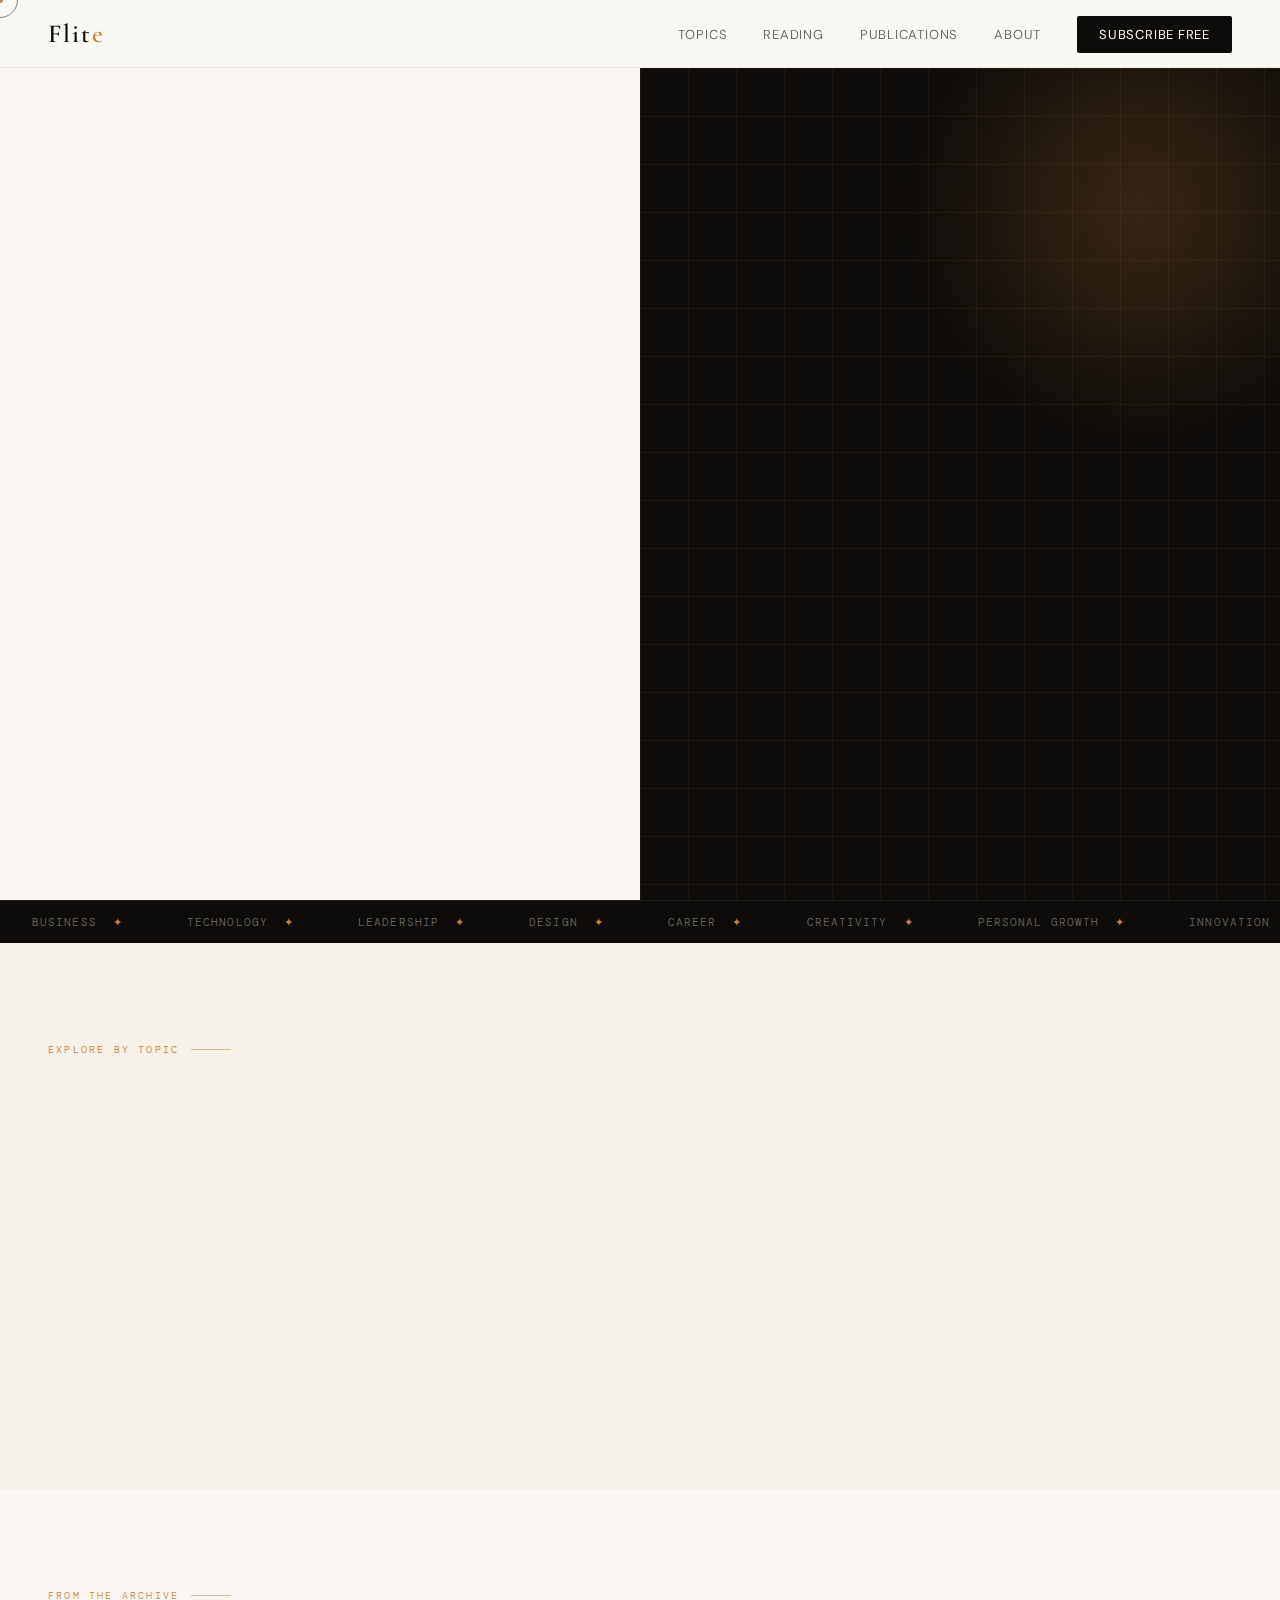
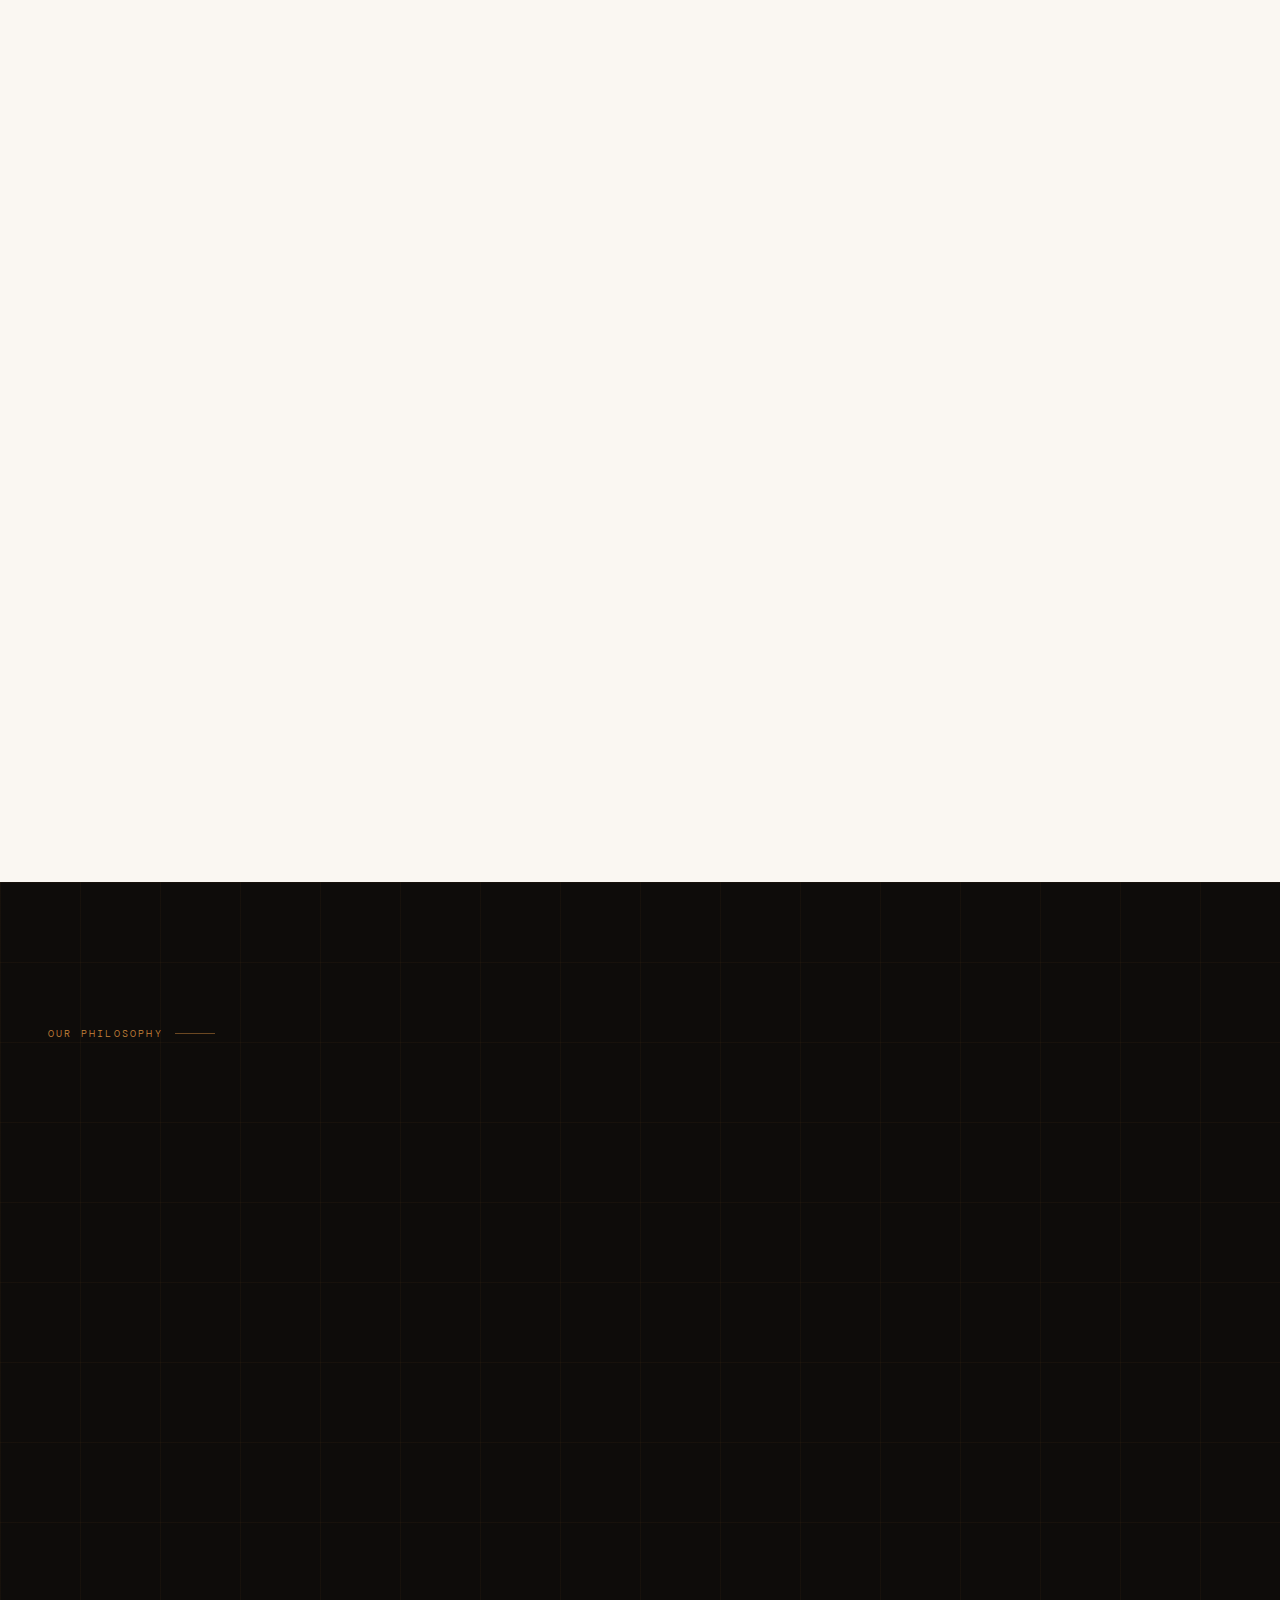
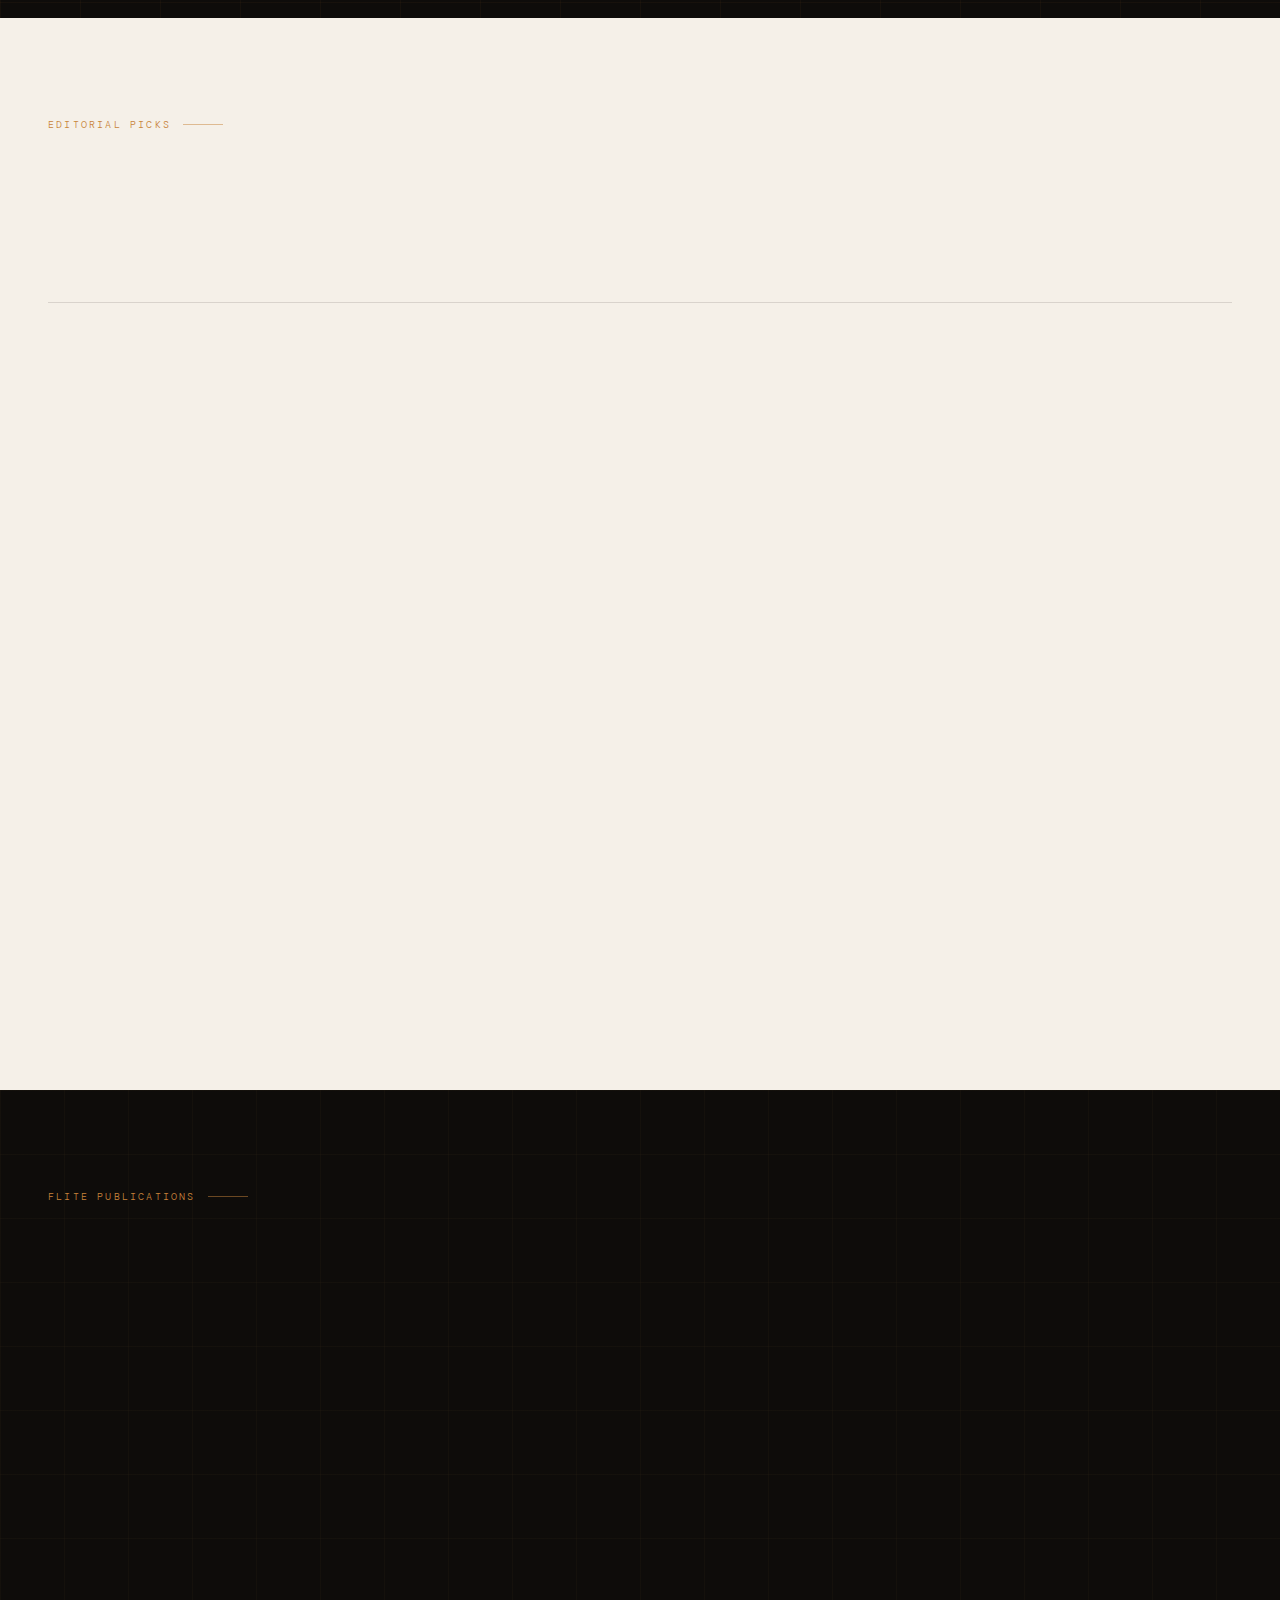
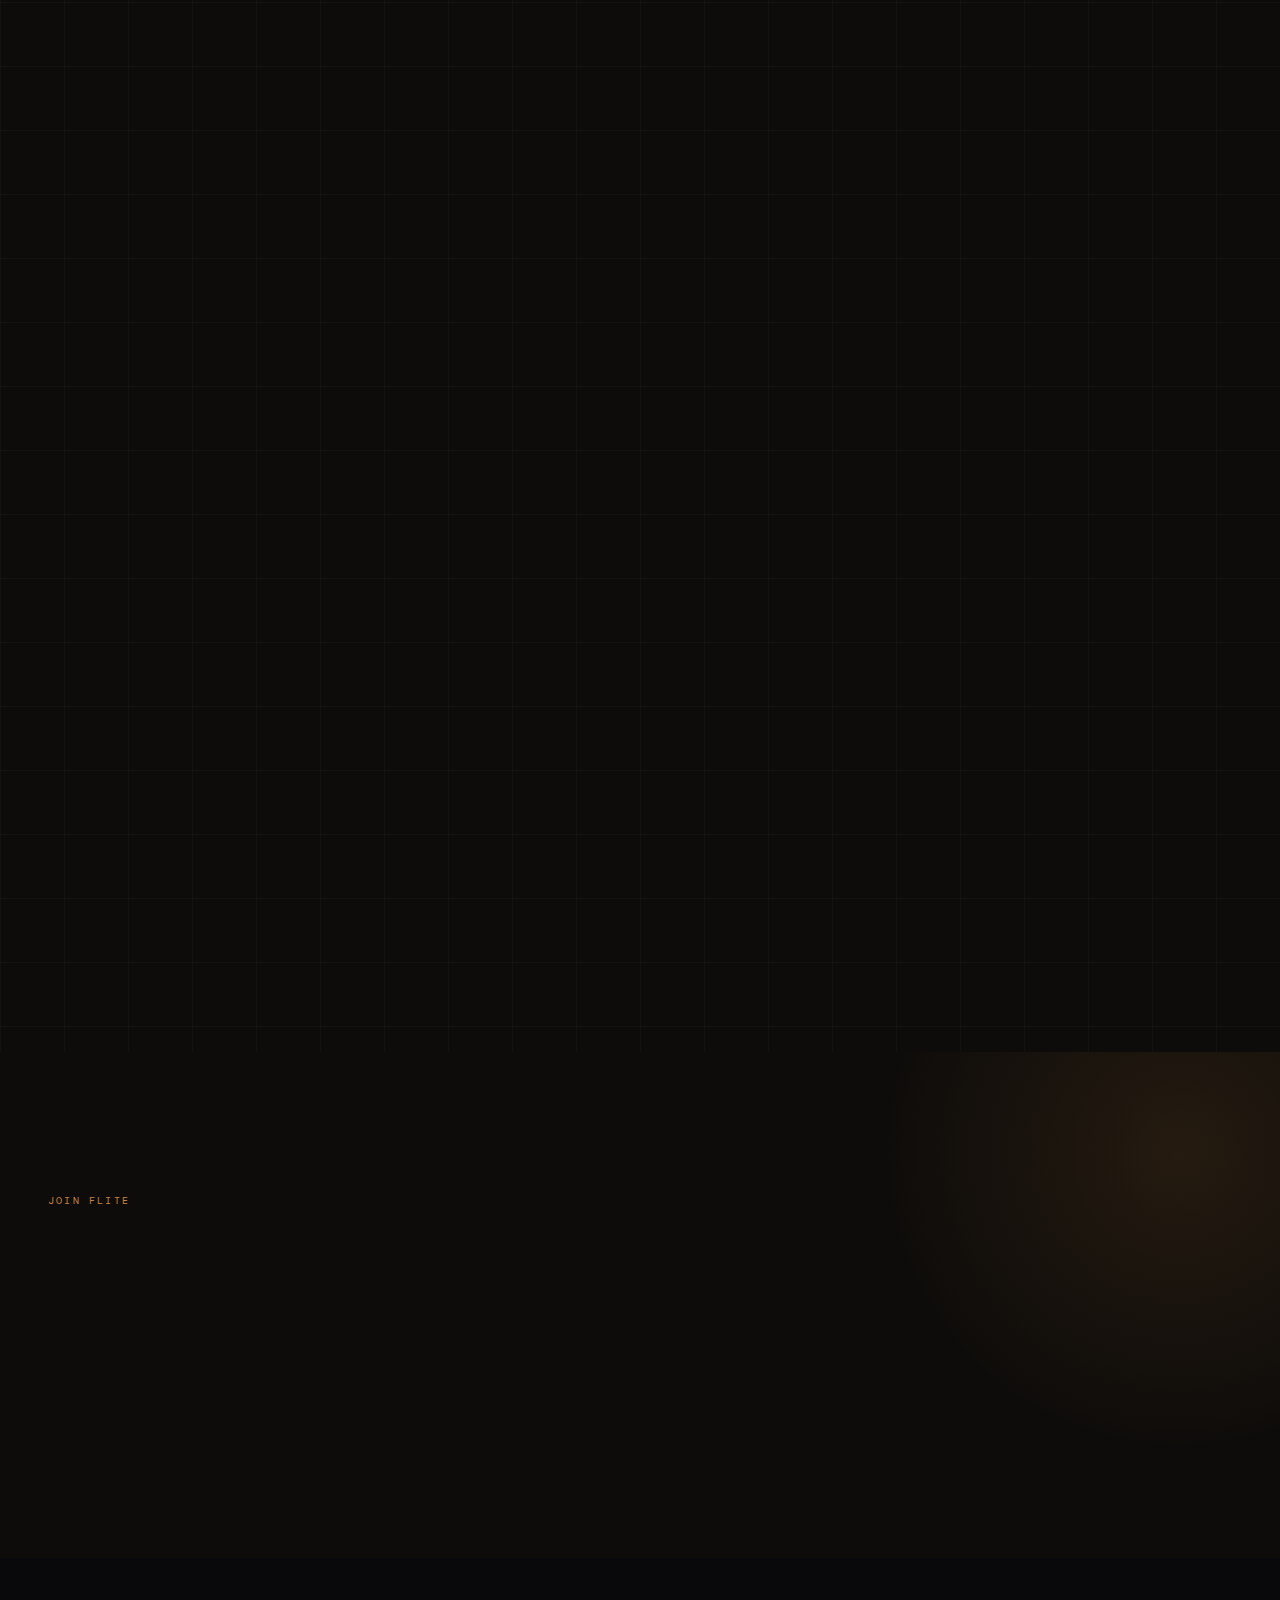
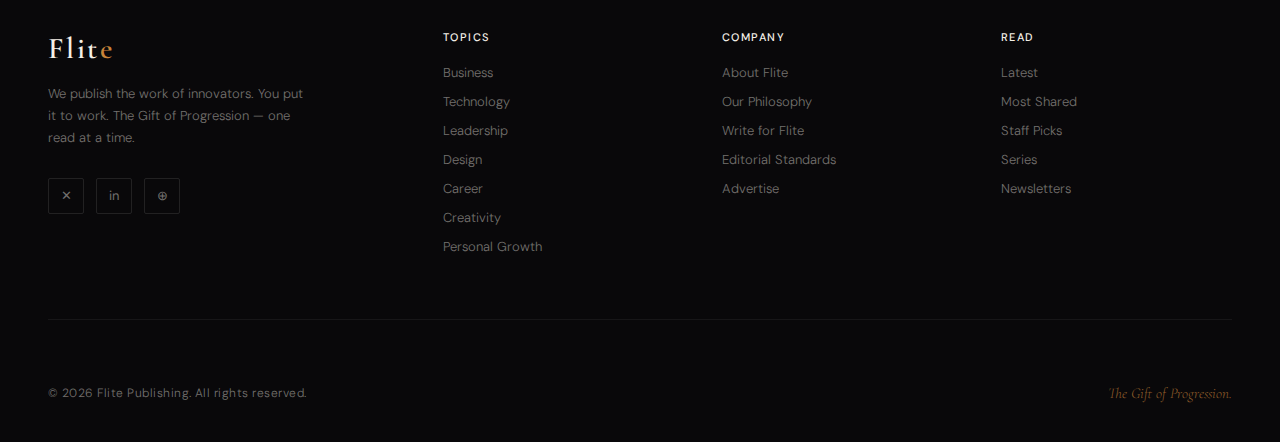
<file: index.html>
<!DOCTYPE html>
<html lang="en">
<head>
<meta charset="UTF-8">
<meta name="viewport" content="width=device-width, initial-scale=1.0">
<title>Flite — We Publish the Work of Innovators</title>
<link rel="preconnect" href="https://fonts.googleapis.com">
<link rel="preconnect" href="https://fonts.gstatic.com" crossorigin>
<link href="https://fonts.googleapis.com/css2?family=Cormorant+Garamond:ital,wght@0,300;0,400;0,600;1,300;1,400&family=DM+Sans:wght@300;400;500&family=DM+Mono:wght@300;400&display=swap" rel="stylesheet">
<style>
  :root {
    --ink: #0e0c0a;
    --parchment: #f5f0e8;
    --cream: #faf7f2;
    --amber: #c8843a;
    --amber-light: #e8a85a;
    --muted: #8a8278;
    --border: rgba(14,12,10,0.12);
    --border-light: rgba(14,12,10,0.06);
  }

  *, *::before, *::after { box-sizing: border-box; margin: 0; padding: 0; }

  html { scroll-behavior: smooth; }

  body {
    font-family: 'DM Sans', sans-serif;
    background: var(--cream);
    color: var(--ink);
    overflow-x: hidden;
    cursor: none;
  }

  /* Custom cursor */
  .cursor {
    position: fixed; top: 0; left: 0; z-index: 9999;
    pointer-events: none;
  }
  .cursor-dot {
    width: 6px; height: 6px;
    background: var(--amber);
    border-radius: 50%;
    transform: translate(-50%, -50%);
    transition: transform 0.1s;
  }
  .cursor-ring {
    width: 36px; height: 36px;
    border: 1.5px solid var(--ink);
    border-radius: 50%;
    transform: translate(-50%, -50%);
    transition: transform 0.18s cubic-bezier(.23,1,.32,1), width 0.3s, height 0.3s, border-color 0.3s;
    position: absolute; top: 0; left: 0;
    opacity: 0.5;
  }
  body.hovering .cursor-ring {
    width: 52px; height: 52px;
    border-color: var(--amber);
    opacity: 1;
  }

  /* ── NAV ── */
  nav {
    position: fixed; top: 0; left: 0; right: 0; z-index: 100;
    display: flex; align-items: center; justify-content: space-between;
    padding: 0 48px;
    height: 68px;
    background: rgba(250,247,242,0.92);
    backdrop-filter: blur(12px);
    border-bottom: 1px solid var(--border-light);
    transition: box-shadow 0.3s;
  }
  nav.scrolled { box-shadow: 0 2px 24px rgba(14,12,10,0.08); }

  .nav-logo {
    font-family: 'Cormorant Garamond', serif;
    font-weight: 600;
    font-size: 26px;
    letter-spacing: 0.08em;
    color: var(--ink);
    text-decoration: none;
  }
  .nav-logo span { color: var(--amber); }

  .nav-links {
    display: flex; gap: 36px; list-style: none;
    align-items: center;
  }
  .nav-links a {
    font-size: 13px;
    font-weight: 400;
    letter-spacing: 0.06em;
    text-transform: uppercase;
    color: var(--ink);
    text-decoration: none;
    opacity: 0.6;
    transition: opacity 0.2s;
  }
  .nav-links a:hover { opacity: 1; }

  .nav-cta {
    font-size: 13px;
    font-weight: 500;
    letter-spacing: 0.06em;
    text-transform: uppercase;
    color: var(--cream) !important;
    background: var(--ink);
    padding: 10px 22px;
    border-radius: 2px;
    opacity: 1 !important;
    transition: background 0.2s !important;
  }
  .nav-cta:hover { background: var(--amber) !important; }

  /* ── HERO ── */
  .hero {
    min-height: 100vh;
    display: grid;
    grid-template-columns: 1fr 1fr;
    padding-top: 68px;
    position: relative;
    overflow: hidden;
  }

  .hero-left {
    display: flex;
    flex-direction: column;
    justify-content: center;
    padding: 80px 64px 80px 48px;
    position: relative;
    z-index: 2;
  }

  .hero-label {
    font-family: 'DM Mono', monospace;
    font-size: 11px;
    font-weight: 300;
    letter-spacing: 0.18em;
    text-transform: uppercase;
    color: var(--amber);
    margin-bottom: 28px;
    opacity: 0;
    animation: fadeUp 0.8s 0.2s forwards;
  }

  .hero-heading {
    font-family: 'Cormorant Garamond', serif;
    font-weight: 300;
    font-size: clamp(52px, 5.5vw, 88px);
    line-height: 1.05;
    letter-spacing: -0.01em;
    color: var(--ink);
    margin-bottom: 32px;
    opacity: 0;
    animation: fadeUp 0.8s 0.35s forwards;
  }
  .hero-heading em {
    font-style: italic;
    color: var(--amber);
  }

  .hero-sub {
    font-size: 17px;
    font-weight: 300;
    line-height: 1.7;
    color: var(--muted);
    max-width: 440px;
    margin-bottom: 48px;
    opacity: 0;
    animation: fadeUp 0.8s 0.5s forwards;
  }

  .hero-actions {
    display: flex; gap: 16px; align-items: center;
    opacity: 0;
    animation: fadeUp 0.8s 0.65s forwards;
  }

  .btn-primary {
    display: inline-flex; align-items: center; gap: 10px;
    background: var(--ink);
    color: var(--cream);
    font-size: 14px;
    font-weight: 500;
    letter-spacing: 0.04em;
    padding: 15px 32px;
    border-radius: 2px;
    text-decoration: none;
    transition: background 0.25s, transform 0.2s;
    border: none; cursor: none;
  }
  .btn-primary:hover { background: var(--amber); transform: translateY(-1px); }
  .btn-primary svg { transition: transform 0.2s; }
  .btn-primary:hover svg { transform: translateX(4px); }

  .btn-ghost {
    display: inline-flex; align-items: center; gap: 8px;
    color: var(--ink);
    font-size: 14px;
    font-weight: 400;
    letter-spacing: 0.03em;
    text-decoration: none;
    border-bottom: 1px solid var(--border);
    padding-bottom: 2px;
    transition: border-color 0.2s, color 0.2s;
    cursor: none;
  }
  .btn-ghost:hover { color: var(--amber); border-color: var(--amber); }

  .hero-right {
    position: relative;
    overflow: hidden;
    background: var(--ink);
  }

  .hero-right-inner {
    position: absolute; inset: 0;
    display: flex; flex-direction: column;
    justify-content: flex-end;
    padding: 48px;
    opacity: 0;
    animation: fadeIn 1.2s 0.4s forwards;
  }

  .hero-grid-bg {
    position: absolute; inset: 0;
    background-image:
      linear-gradient(rgba(200,132,58,0.08) 1px, transparent 1px),
      linear-gradient(90deg, rgba(200,132,58,0.08) 1px, transparent 1px);
    background-size: 48px 48px;
  }

  .hero-orb {
    position: absolute;
    width: 480px; height: 480px;
    border-radius: 50%;
    background: radial-gradient(circle, rgba(200,132,58,0.22) 0%, transparent 70%);
    top: -100px; right: -100px;
    animation: pulse 6s ease-in-out infinite alternate;
  }

  @keyframes pulse {
    from { transform: scale(1); opacity: 0.7; }
    to { transform: scale(1.15); opacity: 1; }
  }

  .hero-featured-tag {
    font-family: 'DM Mono', monospace;
    font-size: 10px;
    letter-spacing: 0.2em;
    text-transform: uppercase;
    color: var(--amber);
    margin-bottom: 16px;
  }

  .hero-featured-title {
    font-family: 'Cormorant Garamond', serif;
    font-weight: 300;
    font-size: 36px;
    line-height: 1.2;
    color: var(--parchment);
    margin-bottom: 20px;
    max-width: 380px;
  }

  .hero-featured-meta {
    display: flex; align-items: center; gap: 16px;
    font-size: 12px;
    font-weight: 300;
    color: rgba(245,240,232,0.45);
    letter-spacing: 0.04em;
  }

  .hero-featured-meta span { display: flex; align-items: center; gap: 6px; }

  .hero-featured-read {
    margin-top: 28px;
    display: inline-flex; align-items: center; gap: 10px;
    font-size: 13px;
    font-weight: 500;
    letter-spacing: 0.06em;
    text-transform: uppercase;
    color: var(--amber);
    text-decoration: none;
    cursor: none;
  }

  .hero-featured-read .line {
    width: 32px; height: 1px;
    background: var(--amber);
    transition: width 0.3s;
  }
  .hero-featured-read:hover .line { width: 52px; }

  /* ── TICKER ── */
  .ticker-wrap {
    background: var(--ink);
    overflow: hidden;
    padding: 14px 0;
    border-top: 1px solid rgba(255,255,255,0.06);
  }
  .ticker {
    display: flex;
    white-space: nowrap;
    animation: ticker 30s linear infinite;
  }
  .ticker-item {
    display: inline-flex; align-items: center; gap: 16px;
    padding: 0 32px;
    font-family: 'DM Mono', monospace;
    font-size: 11px;
    font-weight: 300;
    letter-spacing: 0.1em;
    text-transform: uppercase;
    color: rgba(245,240,232,0.4);
  }
  .ticker-item span { color: var(--amber); }
  @keyframes ticker { from { transform: translateX(0); } to { transform: translateX(-50%); } }

  /* ── SECTION STRUCTURE ── */
  section { padding: 100px 48px; }

  .section-label {
    font-family: 'DM Mono', monospace;
    font-size: 10px;
    font-weight: 300;
    letter-spacing: 0.22em;
    text-transform: uppercase;
    color: var(--amber);
    margin-bottom: 16px;
    display: flex; align-items: center; gap: 12px;
  }
  .section-label::after {
    content: ''; flex: 1; max-width: 40px;
    height: 1px; background: var(--amber); opacity: 0.5;
  }

  .section-heading {
    font-family: 'Cormorant Garamond', serif;
    font-weight: 300;
    font-size: clamp(36px, 3.5vw, 56px);
    line-height: 1.1;
    letter-spacing: -0.01em;
    margin-bottom: 16px;
  }
  .section-heading em { font-style: italic; color: var(--amber); }

  /* ── TOPICS ── */
  .topics { background: var(--parchment); }
  .topics-grid {
    display: grid;
    grid-template-columns: repeat(7, 1fr);
    gap: 1px;
    background: var(--border);
    margin-top: 56px;
    border: 1px solid var(--border);
  }
  .topic-card {
    background: var(--parchment);
    padding: 36px 28px;
    display: flex; flex-direction: column; gap: 16px;
    transition: background 0.25s, color 0.25s;
    cursor: none;
    position: relative;
    overflow: hidden;
  }
  .topic-card::after {
    content: '';
    position: absolute;
    bottom: 0; left: 0; right: 0;
    height: 2px;
    background: var(--amber);
    transform: scaleX(0);
    transition: transform 0.3s;
    transform-origin: left;
  }
  .topic-card:hover { background: var(--ink); color: var(--parchment); }
  .topic-card:hover::after { transform: scaleX(1); }

  .topic-icon {
    font-size: 22px;
    line-height: 1;
    transition: transform 0.3s;
  }
  .topic-card:hover .topic-icon { transform: scale(1.15); }

  .topic-name {
    font-family: 'Cormorant Garamond', serif;
    font-weight: 400;
    font-size: 18px;
    line-height: 1.2;
  }
  .topic-count {
    font-family: 'DM Mono', monospace;
    font-size: 10px;
    letter-spacing: 0.12em;
    color: var(--muted);
    transition: color 0.25s;
  }
  .topic-card:hover .topic-count { color: rgba(245,240,232,0.5); }

  /* ── FEATURED ARTICLES ── */
  .articles { background: var(--cream); }
  .articles-header {
    display: flex; justify-content: space-between; align-items: flex-end;
    margin-bottom: 56px;
  }

  .articles-grid {
    display: grid;
    grid-template-columns: 1.4fr 1fr;
    grid-template-rows: auto auto;
    gap: 1px;
    background: var(--border);
    border: 1px solid var(--border);
  }

  .article-card {
    background: var(--cream);
    padding: 40px;
    display: flex; flex-direction: column;
    gap: 16px;
    transition: background 0.2s;
    cursor: none;
    position: relative;
    overflow: hidden;
  }
  .article-card:first-child {
    grid-row: span 2;
    padding: 52px;
  }
  .article-card:hover { background: var(--parchment); }

  .article-category {
    font-family: 'DM Mono', monospace;
    font-size: 10px;
    font-weight: 400;
    letter-spacing: 0.18em;
    text-transform: uppercase;
    color: var(--amber);
  }

  .article-title {
    font-family: 'Cormorant Garamond', serif;
    font-weight: 300;
    line-height: 1.2;
    color: var(--ink);
    text-decoration: none;
    transition: color 0.2s;
    cursor: none;
  }
  .article-card:first-child .article-title {
    font-size: clamp(28px, 2.8vw, 42px);
    margin-bottom: 8px;
  }
  .article-card:not(:first-child) .article-title {
    font-size: clamp(20px, 1.8vw, 26px);
  }
  .article-title:hover { color: var(--amber); }

  .article-excerpt {
    font-size: 15px;
    font-weight: 300;
    line-height: 1.7;
    color: var(--muted);
    flex: 1;
  }

  .article-meta {
    display: flex; align-items: center; gap: 20px;
    font-size: 12px;
    font-weight: 300;
    color: var(--muted);
    letter-spacing: 0.03em;
    margin-top: auto;
    padding-top: 20px;
    border-top: 1px solid var(--border-light);
  }
  .article-author {
    display: flex; align-items: center; gap: 8px;
  }
  .author-avatar {
    width: 28px; height: 28px;
    border-radius: 50%;
    background: var(--ink);
    display: flex; align-items: center; justify-content: center;
    font-size: 11px;
    color: var(--amber);
    font-family: 'Cormorant Garamond', serif;
    font-weight: 600;
    flex-shrink: 0;
  }

  .article-read-time { margin-left: auto; }

  /* ── PHILOSOPHY ── */
  .philosophy {
    background: var(--ink);
    color: var(--parchment);
    display: grid;
    grid-template-columns: 1fr 1.2fr;
    gap: 80px;
    align-items: center;
    padding: 120px 48px;
    position: relative;
    overflow: hidden;
  }

  .philosophy-bg {
    position: absolute; inset: 0;
    background-image:
      linear-gradient(rgba(200,132,58,0.05) 1px, transparent 1px),
      linear-gradient(90deg, rgba(200,132,58,0.05) 1px, transparent 1px);
    background-size: 80px 80px;
  }

  .philosophy .section-label { color: var(--amber); }
  .philosophy .section-heading { color: var(--parchment); }
  .philosophy .section-heading em { color: var(--amber); }

  .philosophy-text {
    font-size: 18px;
    font-weight: 300;
    line-height: 1.8;
    color: rgba(245,240,232,0.65);
    margin-top: 28px;
  }

  .philosophy-right {
    display: flex; flex-direction: column; gap: 32px;
    position: relative;
  }

  .philosophy-stat {
    padding: 32px 36px;
    border: 1px solid rgba(200,132,58,0.2);
    position: relative;
    overflow: hidden;
    transition: border-color 0.3s;
  }
  .philosophy-stat:hover { border-color: rgba(200,132,58,0.6); }
  .philosophy-stat::before {
    content: '';
    position: absolute; top: 0; left: 0;
    width: 3px; height: 100%;
    background: var(--amber);
  }

  .stat-number {
    font-family: 'Cormorant Garamond', serif;
    font-size: 52px;
    font-weight: 300;
    line-height: 1;
    color: var(--parchment);
    margin-bottom: 8px;
  }
  .stat-number em { color: var(--amber); font-style: italic; }

  .stat-label {
    font-size: 14px;
    font-weight: 300;
    color: rgba(245,240,232,0.5);
    letter-spacing: 0.04em;
  }

  /* ── EDITORIAL PICKS ── */
  .picks { background: var(--parchment); }
  .picks-list {
    margin-top: 56px;
    border-top: 1px solid var(--border);
  }

  .pick-item {
    display: grid;
    grid-template-columns: 72px 1fr auto;
    gap: 28px;
    align-items: start;
    padding: 32px 0;
    border-bottom: 1px solid var(--border);
    cursor: none;
    transition: padding-left 0.2s;
  }
  .pick-item:hover { padding-left: 8px; }

  .pick-number {
    font-family: 'Cormorant Garamond', serif;
    font-size: 32px;
    font-weight: 300;
    color: var(--amber);
    opacity: 0.4;
    line-height: 1;
    padding-top: 4px;
    transition: opacity 0.2s;
  }
  .pick-item:hover .pick-number { opacity: 1; }

  .pick-content { display: flex; flex-direction: column; gap: 8px; }

  .pick-category {
    font-family: 'DM Mono', monospace;
    font-size: 10px;
    letter-spacing: 0.18em;
    text-transform: uppercase;
    color: var(--muted);
  }

  .pick-title {
    font-family: 'Cormorant Garamond', serif;
    font-weight: 400;
    font-size: 22px;
    line-height: 1.25;
    color: var(--ink);
    text-decoration: none;
    transition: color 0.2s;
    cursor: none;
  }
  .pick-title:hover { color: var(--amber); }

  .pick-meta {
    font-size: 12px;
    font-weight: 300;
    color: var(--muted);
  }

  .pick-arrow {
    color: var(--muted);
    font-size: 18px;
    transition: color 0.2s, transform 0.2s;
    padding-top: 8px;
    flex-shrink: 0;
  }
  .pick-item:hover .pick-arrow { color: var(--amber); transform: translateX(4px); }

  /* ── CTA ── */
  .cta-section {
    background: var(--ink);
    padding: 120px 48px;
    display: grid;
    grid-template-columns: 1fr 1fr;
    gap: 80px;
    align-items: center;
    position: relative;
    overflow: hidden;
  }

  .cta-section::before {
    content: '';
    position: absolute; top: -200px; right: -200px;
    width: 600px; height: 600px;
    border-radius: 50%;
    background: radial-gradient(circle, rgba(200,132,58,0.12) 0%, transparent 70%);
    pointer-events: none;
  }

  .cta-eyebrow {
    font-family: 'DM Mono', monospace;
    font-size: 10px;
    letter-spacing: 0.22em;
    text-transform: uppercase;
    color: var(--amber);
    margin-bottom: 20px;
  }

  .cta-heading {
    font-family: 'Cormorant Garamond', serif;
    font-weight: 300;
    font-size: clamp(40px, 4vw, 64px);
    line-height: 1.08;
    color: var(--parchment);
    margin-bottom: 24px;
  }
  .cta-heading em { font-style: italic; color: var(--amber); }

  .cta-body {
    font-size: 16px;
    font-weight: 300;
    line-height: 1.7;
    color: rgba(245,240,232,0.55);
  }

  .cta-form { display: flex; flex-direction: column; gap: 16px; }

  .form-group { display: flex; flex-direction: column; gap: 8px; }

  .form-label {
    font-size: 11px;
    font-weight: 400;
    letter-spacing: 0.12em;
    text-transform: uppercase;
    color: rgba(245,240,232,0.4);
  }

  .form-input {
    background: rgba(245,240,232,0.06);
    border: 1px solid rgba(245,240,232,0.14);
    color: var(--parchment);
    font-family: 'DM Sans', sans-serif;
    font-size: 15px;
    font-weight: 300;
    padding: 14px 18px;
    border-radius: 2px;
    outline: none;
    transition: border-color 0.2s, background 0.2s;
    width: 100%;
  }
  .form-input::placeholder { color: rgba(245,240,232,0.25); }
  .form-input:focus {
    border-color: var(--amber);
    background: rgba(200,132,58,0.06);
  }

  .form-row { display: grid; grid-template-columns: 1fr 1fr; gap: 16px; }

  .form-submit {
    display: flex; align-items: center; justify-content: center; gap: 12px;
    background: var(--amber);
    color: var(--ink);
    font-family: 'DM Sans', sans-serif;
    font-size: 14px;
    font-weight: 500;
    letter-spacing: 0.06em;
    text-transform: uppercase;
    padding: 16px 36px;
    border: none;
    border-radius: 2px;
    cursor: none;
    transition: background 0.25s, transform 0.2s;
    margin-top: 8px;
  }
  .form-submit:hover { background: var(--amber-light); transform: translateY(-1px); }
  .form-submit svg { transition: transform 0.2s; }
  .form-submit:hover svg { transform: translateX(4px); }

  .form-note {
    font-size: 12px;
    font-weight: 300;
    color: rgba(245,240,232,0.3);
    letter-spacing: 0.02em;
  }

  /* ── PUBLICATIONS ── */
  .publications {
    background: var(--ink);
    padding: 100px 48px 120px;
    position: relative;
    overflow: hidden;
  }

  .pub-bg-lines {
    position: absolute; inset: 0; pointer-events: none;
    background-image:
      linear-gradient(rgba(200,132,58,0.04) 1px, transparent 1px),
      linear-gradient(90deg, rgba(200,132,58,0.04) 1px, transparent 1px);
    background-size: 64px 64px;
  }

  .publications .section-label { color: var(--amber); }
  .publications .section-heading { color: var(--parchment); }
  .publications .section-heading em { color: var(--amber); }

  .pub-header {
    display: flex; justify-content: space-between; align-items: flex-end;
    margin-bottom: 52px;
    position: relative; z-index: 2;
  }

  .pub-header-right {
    display: flex; flex-direction: column; align-items: flex-end; gap: 20px;
  }

  .pub-filters {
    display: flex; gap: 4px;
    background: rgba(245,240,232,0.05);
    border: 1px solid rgba(245,240,232,0.1);
    border-radius: 3px;
    padding: 4px;
  }

  .pub-filter-btn {
    font-family: 'DM Mono', monospace;
    font-size: 10px;
    font-weight: 400;
    letter-spacing: 0.14em;
    text-transform: uppercase;
    color: rgba(245,240,232,0.45);
    background: transparent;
    border: none;
    padding: 8px 16px;
    border-radius: 2px;
    cursor: none;
    transition: background 0.2s, color 0.2s;
  }
  .pub-filter-btn:hover { color: rgba(245,240,232,0.8); }
  .pub-filter-btn.active {
    background: var(--amber);
    color: var(--ink);
  }

  .pub-view-all {
    display: inline-flex; align-items: center; gap: 8px;
    font-size: 13px;
    font-weight: 400;
    letter-spacing: 0.04em;
    color: rgba(245,240,232,0.45);
    text-decoration: none;
    border-bottom: 1px solid rgba(245,240,232,0.15);
    padding-bottom: 2px;
    transition: color 0.2s, border-color 0.2s;
    cursor: none;
  }
  .pub-view-all:hover { color: var(--amber); border-color: var(--amber); }

  /* Feature + grid layout */
  .pub-layout {
    display: grid;
    grid-template-columns: 380px 1fr;
    gap: 2px;
    background: rgba(245,240,232,0.07);
    border: 1px solid rgba(245,240,232,0.08);
    position: relative; z-index: 2;
  }

  /* ── Featured Publication ── */
  .pub-featured {
    background: var(--ink);
    padding: 0;
    display: flex;
    flex-direction: column;
    position: relative;
    overflow: hidden;
    cursor: none;
  }

  .pub-featured-cover {
    width: 100%;
    aspect-ratio: 3/4;
    position: relative;
    overflow: hidden;
    flex-shrink: 0;
  }

  .pub-featured-cover svg {
    width: 100%; height: 100%;
    display: block;
    transition: transform 0.6s cubic-bezier(.23,1,.32,1);
  }
  .pub-featured:hover .pub-featured-cover svg { transform: scale(1.03); }

  .pub-featured-badge {
    position: absolute; top: 20px; left: 20px;
    font-family: 'DM Mono', monospace;
    font-size: 9px;
    font-weight: 400;
    letter-spacing: 0.2em;
    text-transform: uppercase;
    color: var(--ink);
    background: var(--amber);
    padding: 6px 12px;
    border-radius: 1px;
    z-index: 2;
  }

  .pub-featured-info {
    padding: 28px 32px 32px;
    display: flex; flex-direction: column; gap: 12px;
    flex: 1;
    background: rgba(245,240,232,0.03);
    border-top: 1px solid rgba(245,240,232,0.08);
  }

  .pub-featured-category {
    font-family: 'DM Mono', monospace;
    font-size: 10px;
    letter-spacing: 0.18em;
    text-transform: uppercase;
    color: var(--amber);
  }

  .pub-featured-title {
    font-family: 'Cormorant Garamond', serif;
    font-weight: 300;
    font-size: 26px;
    line-height: 1.2;
    color: var(--parchment);
  }

  .pub-featured-author {
    font-size: 13px;
    font-weight: 300;
    color: rgba(245,240,232,0.45);
    letter-spacing: 0.03em;
  }

  .pub-featured-desc {
    font-size: 13px;
    font-weight: 300;
    line-height: 1.65;
    color: rgba(245,240,232,0.5);
    flex: 1;
  }

  .pub-featured-footer {
    display: flex; align-items: center; justify-content: space-between;
    margin-top: 16px;
    padding-top: 20px;
    border-top: 1px solid rgba(245,240,232,0.08);
  }

  .pub-price-block { display: flex; flex-direction: column; gap: 3px; }
  .pub-price {
    font-family: 'Cormorant Garamond', serif;
    font-size: 28px;
    font-weight: 300;
    color: var(--parchment);
    line-height: 1;
  }
  .pub-formats {
    font-family: 'DM Mono', monospace;
    font-size: 9px;
    letter-spacing: 0.14em;
    text-transform: uppercase;
    color: rgba(245,240,232,0.35);
  }

  .pub-btn-primary {
    display: inline-flex; align-items: center; gap: 8px;
    background: var(--amber);
    color: var(--ink);
    font-size: 12px;
    font-weight: 500;
    letter-spacing: 0.08em;
    text-transform: uppercase;
    padding: 12px 20px;
    border-radius: 2px;
    text-decoration: none;
    transition: background 0.2s, transform 0.2s;
    cursor: none;
    border: none;
    flex-shrink: 0;
  }
  .pub-btn-primary:hover { background: var(--amber-light); transform: translateY(-1px); }

  /* ── Grid of publication cards ── */
  .pub-grid {
    display: grid;
    grid-template-columns: repeat(3, 1fr);
    grid-template-rows: repeat(2, 1fr);
    gap: 2px;
    background: rgba(245,240,232,0.07);
  }

  .pub-card {
    background: var(--ink);
    display: flex;
    flex-direction: column;
    cursor: none;
    position: relative;
    overflow: hidden;
    transition: background 0.25s;
  }
  .pub-card:hover { background: #161310; }

  .pub-card-cover {
    width: 100%;
    aspect-ratio: 3/4;
    overflow: hidden;
    position: relative;
    flex-shrink: 0;
  }

  .pub-card-cover svg {
    width: 100%; height: 100%;
    display: block;
    transition: transform 0.5s cubic-bezier(.23,1,.32,1);
  }
  .pub-card:hover .pub-card-cover svg { transform: scale(1.05); }

  .pub-card-ribbon {
    position: absolute; top: 12px; right: 12px;
    font-family: 'DM Mono', monospace;
    font-size: 8px;
    letter-spacing: 0.16em;
    text-transform: uppercase;
    padding: 4px 10px;
    border-radius: 1px;
    z-index: 2;
  }
  .ribbon-new { background: var(--amber); color: var(--ink); }
  .ribbon-free { background: rgba(245,240,232,0.12); color: rgba(245,240,232,0.7); border: 1px solid rgba(245,240,232,0.2); }
  .ribbon-best { background: rgba(200,132,58,0.18); color: var(--amber); border: 1px solid rgba(200,132,58,0.3); }

  .pub-card-info {
    padding: 18px 20px 22px;
    display: flex; flex-direction: column; gap: 8px;
    flex: 1;
    border-top: 1px solid rgba(245,240,232,0.06);
  }

  .pub-card-category {
    font-family: 'DM Mono', monospace;
    font-size: 9px;
    letter-spacing: 0.16em;
    text-transform: uppercase;
    color: var(--amber);
    opacity: 0.8;
  }

  .pub-card-title {
    font-family: 'Cormorant Garamond', serif;
    font-weight: 400;
    font-size: 16px;
    line-height: 1.25;
    color: var(--parchment);
    text-decoration: none;
    cursor: none;
    transition: color 0.2s;
  }
  .pub-card-title:hover { color: var(--amber); }

  .pub-card-author {
    font-size: 11px;
    font-weight: 300;
    color: rgba(245,240,232,0.35);
  }

  .pub-card-footer {
    display: flex; align-items: center; justify-content: space-between;
    margin-top: auto;
    padding-top: 12px;
  }

  .pub-card-price {
    font-family: 'Cormorant Garamond', serif;
    font-size: 20px;
    font-weight: 300;
    color: var(--parchment);
  }
  .pub-card-price.free-price { color: var(--amber); font-size: 15px; font-family: 'DM Mono', monospace; letter-spacing: 0.1em; }

  .pub-card-action {
    display: inline-flex; align-items: center; gap: 6px;
    font-size: 11px;
    font-weight: 500;
    letter-spacing: 0.08em;
    text-transform: uppercase;
    color: rgba(245,240,232,0.5);
    text-decoration: none;
    transition: color 0.2s;
    cursor: none;
    background: none; border: none;
    padding: 0;
  }
  .pub-card-action:hover { color: var(--amber); }
  .pub-card-action svg { transition: transform 0.2s; }
  .pub-card-action:hover svg { transform: translateX(3px); }

  /* bottom stats bar */
  .pub-stats-bar {
    display: grid;
    grid-template-columns: repeat(4, 1fr);
    gap: 1px;
    background: rgba(245,240,232,0.07);
    border: 1px solid rgba(245,240,232,0.07);
    border-top: none;
    margin-top: 2px;
    position: relative; z-index: 2;
  }

  .pub-stat-item {
    background: rgba(245,240,232,0.02);
    padding: 24px 28px;
    display: flex; flex-direction: column; gap: 6px;
  }

  .pub-stat-val {
    font-family: 'Cormorant Garamond', serif;
    font-size: 28px;
    font-weight: 300;
    color: var(--parchment);
    line-height: 1;
  }
  .pub-stat-val em { color: var(--amber); font-style: italic; }

  .pub-stat-desc {
    font-size: 12px;
    font-weight: 300;
    color: rgba(245,240,232,0.38);
    letter-spacing: 0.02em;
  }

  /* ── FOOTER ── */
  footer {
    background: #09080a;
    padding: 72px 48px 40px;
    color: rgba(245,240,232,0.45);
  }

  .footer-top {
    display: grid;
    grid-template-columns: 1.5fr 1fr 1fr 1fr;
    gap: 48px;
    margin-bottom: 64px;
    padding-bottom: 64px;
    border-bottom: 1px solid rgba(255,255,255,0.06);
  }

  .footer-brand-name {
    font-family: 'Cormorant Garamond', serif;
    font-weight: 600;
    font-size: 30px;
    letter-spacing: 0.08em;
    color: var(--parchment);
    margin-bottom: 16px;
  }
  .footer-brand-name span { color: var(--amber); }

  .footer-tagline {
    font-size: 13px;
    font-weight: 300;
    line-height: 1.7;
    max-width: 260px;
    margin-bottom: 28px;
  }

  .footer-social {
    display: flex; gap: 12px;
  }
  .social-link {
    width: 36px; height: 36px;
    border: 1px solid rgba(255,255,255,0.1);
    border-radius: 2px;
    display: flex; align-items: center; justify-content: center;
    color: rgba(245,240,232,0.45);
    font-size: 13px;
    text-decoration: none;
    transition: border-color 0.2s, color 0.2s;
    cursor: none;
  }
  .social-link:hover { border-color: var(--amber); color: var(--amber); }

  .footer-col-title {
    font-size: 11px;
    font-weight: 500;
    letter-spacing: 0.14em;
    text-transform: uppercase;
    color: var(--parchment);
    margin-bottom: 20px;
  }

  .footer-links { display: flex; flex-direction: column; gap: 12px; }
  .footer-links a {
    font-size: 13px;
    font-weight: 300;
    color: rgba(245,240,232,0.45);
    text-decoration: none;
    transition: color 0.2s;
    cursor: none;
  }
  .footer-links a:hover { color: var(--amber); }

  .footer-bottom {
    display: flex; justify-content: space-between; align-items: center;
  }
  .footer-copy {
    font-size: 12px;
    font-weight: 300;
    letter-spacing: 0.04em;
  }
  .footer-philosophy {
    font-family: 'Cormorant Garamond', serif;
    font-size: 15px;
    font-weight: 300;
    font-style: italic;
    color: var(--amber);
    opacity: 0.7;
  }

  /* ── ANIMATIONS ── */
  @keyframes fadeUp {
    from { opacity: 0; transform: translateY(24px); }
    to { opacity: 1; transform: translateY(0); }
  }
  @keyframes fadeIn {
    from { opacity: 0; }
    to { opacity: 1; }
  }

  .reveal {
    opacity: 0;
    transform: translateY(28px);
    transition: opacity 0.7s ease, transform 0.7s ease;
  }
  .reveal.visible {
    opacity: 1;
    transform: translateY(0);
  }

  /* divider */
  .divider {
    height: 1px;
    background: var(--border);
    margin: 0;
  }

  @media (max-width: 1024px) {
    .hero { grid-template-columns: 1fr; }
    .hero-right { height: 380px; }
    .topics-grid { grid-template-columns: repeat(4, 1fr); }
    .articles-grid { grid-template-columns: 1fr; }
    .article-card:first-child { grid-row: span 1; }
    .philosophy { grid-template-columns: 1fr; gap: 48px; }
    .cta-section { grid-template-columns: 1fr; gap: 48px; }
    .footer-top { grid-template-columns: 1fr 1fr; }
    nav { padding: 0 24px; }
    section { padding: 72px 24px; }
  }

  @media (max-width: 640px) {
    .topics-grid { grid-template-columns: repeat(2, 1fr); }
    .hero-left { padding: 48px 24px; }
    .footer-top { grid-template-columns: 1fr; }
    .footer-bottom { flex-direction: column; gap: 12px; text-align: center; }
    .pick-item { grid-template-columns: 48px 1fr auto; gap: 16px; }
    .form-row { grid-template-columns: 1fr; }
  }
</style>
</head>
<body>

<!-- Custom Cursor -->
<div class="cursor" id="cursor">
  <div class="cursor-ring" id="cursorRing"></div>
  <div class="cursor-dot" id="cursorDot"></div>
</div>

<!-- NAV -->
<nav id="navbar">
  <a href="#" class="nav-logo">Flit<span>e</span></a>
  <ul class="nav-links">
    <li><a href="#topics">Topics</a></li>
    <li><a href="#articles">Reading</a></li>
    <li><a href="#publications">Publications</a></li>
    <li><a href="#philosophy">About</a></li>
    <li><a href="#subscribe" class="nav-cta">Subscribe Free</a></li>
  </ul>
</nav>

<!-- HERO -->
<section class="hero" id="hero" style="padding-left:0;padding-right:0;padding-bottom:0;">
  <div class="hero-left">
    <div class="hero-label">The Gift of Progression</div>
    <h1 class="hero-heading">
      We publish the work<br>of <em>innovators.</em><br>You put it to work.
    </h1>
    <p class="hero-sub">
      Ideas that drive business, design, leadership, career, and creativity — distilled into precise, actionable reading for minds that move fast.
    </p>
    <div class="hero-actions">
      <a href="#subscribe" class="btn-primary">
        Start Reading Free
        <svg width="16" height="16" viewBox="0 0 16 16" fill="none">
          <path d="M3 8h10M9 4l4 4-4 4" stroke="currentColor" stroke-width="1.5" stroke-linecap="round" stroke-linejoin="round"/>
        </svg>
      </a>
      <a href="#articles" class="btn-ghost">
        Explore Articles
        <svg width="14" height="14" viewBox="0 0 14 14" fill="none">
          <path d="M7 2v10M2 7l5 5 5-5" stroke="currentColor" stroke-width="1.4" stroke-linecap="round" stroke-linejoin="round"/>
        </svg>
      </a>
    </div>
  </div>

  <div class="hero-right">
    <div class="hero-grid-bg"></div>
    <div class="hero-orb"></div>
    <div class="hero-right-inner">
      <div class="hero-featured-tag">Featured Today</div>
      <h2 class="hero-featured-title">The Architecture of Decisions That Compound Over Decades</h2>
      <div class="hero-featured-meta">
        <span>
          <svg width="13" height="13" viewBox="0 0 13 13" fill="none"><circle cx="6.5" cy="6.5" r="5.5" stroke="currentColor" stroke-width="1.2"/><path d="M6.5 4v2.5l1.5 1" stroke="currentColor" stroke-width="1.2" stroke-linecap="round"/></svg>
          6 min read
        </span>
        <span>Leadership · Strategy</span>
        <span>Marcus Webb</span>
      </div>
      <a href="#" class="hero-featured-read">
        <div class="line"></div>
        Read Now
      </a>
    </div>
  </div>
</section>

<!-- TICKER -->
<div class="ticker-wrap">
  <div class="ticker" id="ticker">
    <!-- duplicated for seamless loop -->
    <span class="ticker-item">Business <span>✦</span></span>
    <span class="ticker-item">Technology <span>✦</span></span>
    <span class="ticker-item">Leadership <span>✦</span></span>
    <span class="ticker-item">Design <span>✦</span></span>
    <span class="ticker-item">Career <span>✦</span></span>
    <span class="ticker-item">Creativity <span>✦</span></span>
    <span class="ticker-item">Personal Growth <span>✦</span></span>
    <span class="ticker-item">Innovation <span>✦</span></span>
    <span class="ticker-item">The Gift of Progression <span>✦</span></span>
    <span class="ticker-item">Business <span>✦</span></span>
    <span class="ticker-item">Technology <span>✦</span></span>
    <span class="ticker-item">Leadership <span>✦</span></span>
    <span class="ticker-item">Design <span>✦</span></span>
    <span class="ticker-item">Career <span>✦</span></span>
    <span class="ticker-item">Creativity <span>✦</span></span>
    <span class="ticker-item">Personal Growth <span>✦</span></span>
    <span class="ticker-item">Innovation <span>✦</span></span>
    <span class="ticker-item">The Gift of Progression <span>✦</span></span>
  </div>
</div>

<!-- TOPICS -->
<section class="topics" id="topics">
  <div class="section-label">Explore by Topic</div>
  <h2 class="section-heading reveal">Ideas across every<br>frontier of <em>progress</em></h2>
  <div class="topics-grid reveal">
    <div class="topic-card">
      <div class="topic-icon">◎</div>
      <div class="topic-name">Business</div>
      <div class="topic-count">218 articles</div>
    </div>
    <div class="topic-card">
      <div class="topic-icon">⬡</div>
      <div class="topic-name">Technology</div>
      <div class="topic-count">195 articles</div>
    </div>
    <div class="topic-card">
      <div class="topic-icon">△</div>
      <div class="topic-name">Leadership</div>
      <div class="topic-count">163 articles</div>
    </div>
    <div class="topic-card">
      <div class="topic-icon">◫</div>
      <div class="topic-name">Design</div>
      <div class="topic-count">142 articles</div>
    </div>
    <div class="topic-card">
      <div class="topic-icon">↗</div>
      <div class="topic-name">Career</div>
      <div class="topic-count">181 articles</div>
    </div>
    <div class="topic-card">
      <div class="topic-icon">✺</div>
      <div class="topic-name">Creativity</div>
      <div class="topic-count">129 articles</div>
    </div>
    <div class="topic-card">
      <div class="topic-icon">⊙</div>
      <div class="topic-name">Growth</div>
      <div class="topic-count">207 articles</div>
    </div>
  </div>
</section>

<!-- ARTICLES -->
<section class="articles" id="articles">
  <div class="articles-header">
    <div>
      <div class="section-label">From the Archive</div>
      <h2 class="section-heading reveal">Precision reading<br>for <em>fast minds</em></h2>
    </div>
    <a href="#" class="btn-ghost reveal">
      View All Articles
      <svg width="14" height="14" viewBox="0 0 14 14" fill="none">
        <path d="M2 7h10M8 3l4 4-4 4" stroke="currentColor" stroke-width="1.4" stroke-linecap="round" stroke-linejoin="round"/>
      </svg>
    </a>
  </div>
  <div class="articles-grid reveal">
    <div class="article-card">
      <div class="article-category">Leadership · Strategy</div>
      <a href="#" class="article-title">The Architecture of Decisions That Compound Over Decades</a>
      <p class="article-excerpt">Why the most consequential choices you'll ever make aren't the dramatic ones — and how to develop the instinct to recognize them before the moment passes.</p>
      <div class="article-meta">
        <div class="article-author">
          <div class="author-avatar">M</div>
          <span>Marcus Webb</span>
        </div>
        <span>Feb 20, 2026</span>
        <span class="article-read-time">6 min read</span>
      </div>
    </div>
    <div class="article-card">
      <div class="article-category">Design</div>
      <a href="#" class="article-title">Constraint as a Creative Superpower</a>
      <p class="article-excerpt">The designers producing the most original work share one counterintuitive habit: they add rules before they start.</p>
      <div class="article-meta">
        <div class="article-author">
          <div class="author-avatar">A</div>
          <span>Aiko Tanaka</span>
        </div>
        <span class="article-read-time">4 min read</span>
      </div>
    </div>
    <div class="article-card">
      <div class="article-category">Career · Growth</div>
      <a href="#" class="article-title">Legibility vs. Impact: How Ambitious People Underestimate Invisible Work</a>
      <p class="article-excerpt">The most career-advancing contributions are often the least measurable. Here's how to change the equation without gaming the system.</p>
      <div class="article-meta">
        <div class="article-author">
          <div class="author-avatar">J</div>
          <span>James Okafor</span>
        </div>
        <span class="article-read-time">7 min read</span>
      </div>
    </div>
  </div>
</section>

<!-- PHILOSOPHY -->
<section class="philosophy" id="philosophy">
  <div class="philosophy-bg"></div>
  <div style="position:relative;z-index:2;">
    <div class="section-label">Our Philosophy</div>
    <h2 class="section-heading reveal">The Gift of<br><em>Progression</em></h2>
    <p class="philosophy-text reveal">
      Every generation of innovators inherits a compounding body of insight from those who came before. Flite exists to accelerate that inheritance — to make the distilled wisdom of practitioners available to the people who need it most, right when they need it.
      <br><br>
      We're not a media company. We're not a newsletter. We're a publishing house built for the way brilliant people actually read: with intention, in motion, and with something to prove.
    </p>
  </div>
  <div class="philosophy-right reveal" style="position:relative;z-index:2;">
    <div class="philosophy-stat">
      <div class="stat-number">1<em>.</em>4M</div>
      <div class="stat-label">Readers across 80+ countries</div>
    </div>
    <div class="philosophy-stat">
      <div class="stat-number">340<em>+</em></div>
      <div class="stat-label">Practitioner authors published this year</div>
    </div>
    <div class="philosophy-stat">
      <div class="stat-number">94<em>%</em></div>
      <div class="stat-label">Subscriber retention after 12 months</div>
    </div>
  </div>
</section>

<!-- PICKS -->
<section class="picks" id="picks">
  <div class="section-label">Editorial Picks</div>
  <h2 class="section-heading reveal">This week's most<br><em>essential</em> reads</h2>
  <div class="picks-list">
    <div class="pick-item reveal">
      <div class="pick-number">01</div>
      <div class="pick-content">
        <div class="pick-category">Business · Innovation</div>
        <a href="#" class="pick-title">Why the Second-Best Idea in the Room Always Wins</a>
        <div class="pick-meta">Elena Marchetti · 5 min read</div>
      </div>
      <div class="pick-arrow">→</div>
    </div>
    <div class="pick-item reveal">
      <div class="pick-number">02</div>
      <div class="pick-content">
        <div class="pick-category">Technology</div>
        <a href="#" class="pick-title">The Quiet Death of the Feature Roadmap</a>
        <div class="pick-meta">Rohan Das · 8 min read</div>
      </div>
      <div class="pick-arrow">→</div>
    </div>
    <div class="pick-item reveal">
      <div class="pick-number">03</div>
      <div class="pick-content">
        <div class="pick-category">Personal Growth</div>
        <a href="#" class="pick-title">The Discipline of Finishing What You Start (Even When It's Wrong)</a>
        <div class="pick-meta">Priya Nair · 6 min read</div>
      </div>
      <div class="pick-arrow">→</div>
    </div>
    <div class="pick-item reveal">
      <div class="pick-number">04</div>
      <div class="pick-content">
        <div class="pick-category">Leadership</div>
        <a href="#" class="pick-title">Proximity Bias Is Eating Your Team's Best Work</a>
        <div class="pick-meta">David Acheampong · 5 min read</div>
      </div>
      <div class="pick-arrow">→</div>
    </div>
    <div class="pick-item reveal">
      <div class="pick-number">05</div>
      <div class="pick-content">
        <div class="pick-category">Creativity · Design</div>
        <a href="#" class="pick-title">Form Follows Feeling: The Case Against UX Orthodoxy</a>
        <div class="pick-meta">Sasha Kimura · 7 min read</div>
      </div>
      <div class="pick-arrow">→</div>
    </div>
  </div>
</section>

<!-- PUBLICATIONS -->
<section class="publications" id="publications">
  <div class="pub-bg-lines"></div>

  <div class="pub-header">
    <div>
      <div class="section-label">Flite Publications</div>
      <h2 class="section-heading reveal">Permanent work.<br><em>Portable</em> insight.</h2>
    </div>
    <div class="pub-header-right reveal">
      <div class="pub-filters">
        <button class="pub-filter-btn active" data-filter="all">All</button>
        <button class="pub-filter-btn" data-filter="new">New</button>
        <button class="pub-filter-btn" data-filter="leadership">Leadership</button>
        <button class="pub-filter-btn" data-filter="business">Business</button>
        <button class="pub-filter-btn" data-filter="free">Free</button>
      </div>
      <a href="#" class="pub-view-all">Browse full catalogue →</a>
    </div>
  </div>

  <div class="pub-layout reveal">
    <!-- Featured Publication -->
    <div class="pub-featured">
      <div class="pub-featured-cover">
        <svg viewBox="0 0 380 507" xmlns="http://www.w3.org/2000/svg">
          <rect width="380" height="507" fill="#0b0906"/>
          <!-- background texture lines -->
          <line x1="0" y1="0" x2="380" y2="507" stroke="rgba(200,132,58,0.08)" stroke-width="1"/>
          <line x1="0" y1="100" x2="380" y2="607" stroke="rgba(200,132,58,0.06)" stroke-width="1"/>
          <line x1="0" y1="200" x2="380" y2="707" stroke="rgba(200,132,58,0.04)" stroke-width="1"/>
          <!-- Geometric composition -->
          <circle cx="190" cy="220" r="150" fill="none" stroke="rgba(200,132,58,0.15)" stroke-width="1"/>
          <circle cx="190" cy="220" r="110" fill="none" stroke="rgba(200,132,58,0.1)" stroke-width="1"/>
          <circle cx="190" cy="220" r="60" fill="rgba(200,132,58,0.08)"/>
          <circle cx="190" cy="220" r="8" fill="#c8843a"/>
          <!-- Radial lines -->
          <line x1="190" y1="70" x2="190" y2="110" stroke="rgba(200,132,58,0.4)" stroke-width="1.5"/>
          <line x1="190" y1="330" x2="190" y2="370" stroke="rgba(200,132,58,0.4)" stroke-width="1.5"/>
          <line x1="40" y1="220" x2="80" y2="220" stroke="rgba(200,132,58,0.4)" stroke-width="1.5"/>
          <line x1="300" y1="220" x2="340" y2="220" stroke="rgba(200,132,58,0.4)" stroke-width="1.5"/>
          <!-- diagonal accents -->
          <line x1="83" y1="113" x2="111" y2="141" stroke="rgba(200,132,58,0.3)" stroke-width="1.5"/>
          <line x1="269" y1="299" x2="297" y2="327" stroke="rgba(200,132,58,0.3)" stroke-width="1.5"/>
          <line x1="269" y1="113" x2="297" y2="141" stroke="rgba(200,132,58,0.3)" stroke-width="1.5" transform="scale(-1,1) translate(-380,0)"/>
          <!-- Title block -->
          <rect x="0" y="400" width="380" height="107" fill="rgba(200,132,58,0.06)"/>
          <text x="32" y="438" font-family="serif" font-size="19" font-weight="300" fill="#f5f0e8" letter-spacing="0.5">The Long Game</text>
          <text x="32" y="460" font-family="serif" font-size="13" font-weight="300" fill="rgba(245,240,232,0.4)" letter-spacing="0.5">Principles of</text>
          <text x="32" y="477" font-family="serif" font-size="13" font-weight="300" fill="rgba(245,240,232,0.4)" letter-spacing="0.5">Compounding Leadership</text>
          <rect x="32" y="491" width="48" height="1" fill="#c8843a"/>
        </svg>
        <div class="pub-featured-badge">Featured Release</div>
      </div>
      <div class="pub-featured-info">
        <div class="pub-featured-category">Leadership · Strategy</div>
        <div class="pub-featured-title">The Long Game: Principles of Compounding Leadership</div>
        <div class="pub-featured-author">by Dr. Amara Osei-Bonsu</div>
        <p class="pub-featured-desc">
          Fifty-two essays on the decisions, disciplines, and dispositions that separate leaders who burn bright from those who build empires slowly — and irreversibly.
        </p>
        <div class="pub-featured-footer">
          <div class="pub-price-block">
            <div class="pub-price">$24<span style="font-size:16px;color:rgba(245,240,232,0.4)">.00</span></div>
            <div class="pub-formats">PDF · ePub · Kindle</div>
          </div>
          <a href="#" class="pub-btn-primary">
            <svg width="14" height="14" viewBox="0 0 14 14" fill="none">
              <path d="M7 2v7M4 7l3 4 3-4" stroke="currentColor" stroke-width="1.4" stroke-linecap="round" stroke-linejoin="round"/>
              <path d="M2 12h10" stroke="currentColor" stroke-width="1.4" stroke-linecap="round"/>
            </svg>
            Buy &amp; Download
          </a>
        </div>
      </div>
    </div>

    <!-- Grid of 6 publications -->
    <div class="pub-grid">

      <!-- Card 1 -->
      <div class="pub-card">
        <div class="pub-card-cover">
          <svg viewBox="0 0 200 267" xmlns="http://www.w3.org/2000/svg">
            <rect width="200" height="267" fill="#0f0d0b"/>
            <rect x="0" y="0" width="200" height="267" fill="url(#g1)"/>
            <defs>
              <linearGradient id="g1" x1="0" y1="0" x2="200" y2="267" gradientUnits="userSpaceOnUse">
                <stop offset="0%" stop-color="#1a1208"/>
                <stop offset="100%" stop-color="#0b090a"/>
              </linearGradient>
            </defs>
            <rect x="24" y="24" width="152" height="152" fill="none" stroke="rgba(200,132,58,0.2)" stroke-width="1"/>
            <rect x="40" y="40" width="120" height="120" fill="none" stroke="rgba(200,132,58,0.12)" stroke-width="1"/>
            <rect x="72" y="72" width="56" height="56" fill="rgba(200,132,58,0.1)"/>
            <line x1="24" y1="24" x2="176" y2="176" stroke="rgba(200,132,58,0.15)" stroke-width="1"/>
            <line x1="176" y1="24" x2="24" y2="176" stroke="rgba(200,132,58,0.15)" stroke-width="1"/>
            <text x="16" y="216" font-family="serif" font-size="13" fill="#f5f0e8" font-weight="300" letter-spacing="0.3">Maker Mindset</text>
            <text x="16" y="233" font-family="sans-serif" font-size="9" fill="rgba(245,240,232,0.35)">Vol. II — Creativity</text>
            <rect x="16" y="244" width="32" height="1" fill="#c8843a"/>
          </svg>
          <div class="pub-card-ribbon ribbon-new">New</div>
        </div>
        <div class="pub-card-info">
          <div class="pub-card-category">Creativity</div>
          <a href="#" class="pub-card-title">Maker Mindset Vol. II</a>
          <div class="pub-card-author">Sasha Kimura</div>
          <div class="pub-card-footer">
            <div class="pub-card-price">$16</div>
            <a href="#" class="pub-card-action">
              Get it
              <svg width="12" height="12" viewBox="0 0 12 12" fill="none">
                <path d="M2 6h8M6 2l4 4-4 4" stroke="currentColor" stroke-width="1.3" stroke-linecap="round" stroke-linejoin="round"/>
              </svg>
            </a>
          </div>
        </div>
      </div>

      <!-- Card 2 -->
      <div class="pub-card">
        <div class="pub-card-cover">
          <svg viewBox="0 0 200 267" xmlns="http://www.w3.org/2000/svg">
            <rect width="200" height="267" fill="#0c0a0d"/>
            <defs>
              <radialGradient id="g2" cx="50%" cy="40%" r="60%">
                <stop offset="0%" stop-color="rgba(200,132,58,0.18)"/>
                <stop offset="100%" stop-color="transparent"/>
              </radialGradient>
            </defs>
            <rect width="200" height="267" fill="url(#g2)"/>
            <!-- Triangle motif -->
            <polygon points="100,30 170,170 30,170" fill="none" stroke="rgba(200,132,58,0.25)" stroke-width="1.2"/>
            <polygon points="100,60 148,160 52,160" fill="none" stroke="rgba(200,132,58,0.14)" stroke-width="1"/>
            <polygon points="100,90 126,150 74,150" fill="rgba(200,132,58,0.1)"/>
            <circle cx="100" cy="120" r="6" fill="#c8843a"/>
            <text x="16" y="214" font-family="serif" font-size="13" fill="#f5f0e8" font-weight="300" letter-spacing="0.3">First Principles</text>
            <text x="16" y="231" font-family="sans-serif" font-size="9" fill="rgba(245,240,232,0.35)">Business Strategy</text>
            <rect x="16" y="242" width="32" height="1" fill="#c8843a"/>
          </svg>
          <div class="pub-card-ribbon ribbon-best">Bestseller</div>
        </div>
        <div class="pub-card-info">
          <div class="pub-card-category">Business</div>
          <a href="#" class="pub-card-title">First Principles: Business Strategy for Builders</a>
          <div class="pub-card-author">Elena Marchetti</div>
          <div class="pub-card-footer">
            <div class="pub-card-price">$19</div>
            <a href="#" class="pub-card-action">
              Get it
              <svg width="12" height="12" viewBox="0 0 12 12" fill="none">
                <path d="M2 6h8M6 2l4 4-4 4" stroke="currentColor" stroke-width="1.3" stroke-linecap="round" stroke-linejoin="round"/>
              </svg>
            </a>
          </div>
        </div>
      </div>

      <!-- Card 3 — Free -->
      <div class="pub-card">
        <div class="pub-card-cover">
          <svg viewBox="0 0 200 267" xmlns="http://www.w3.org/2000/svg">
            <rect width="200" height="267" fill="#0a0b0d"/>
            <defs>
              <linearGradient id="g3" x1="0" y1="267" x2="200" y2="0" gradientUnits="userSpaceOnUse">
                <stop offset="0%" stop-color="rgba(200,132,58,0.12)"/>
                <stop offset="100%" stop-color="transparent"/>
              </linearGradient>
            </defs>
            <rect width="200" height="267" fill="url(#g3)"/>
            <!-- Horizontal lines motif -->
            <line x1="20" y1="50" x2="180" y2="50" stroke="rgba(200,132,58,0.3)" stroke-width="1.5"/>
            <line x1="20" y1="70" x2="140" y2="70" stroke="rgba(200,132,58,0.2)" stroke-width="1"/>
            <line x1="20" y1="88" x2="160" y2="88" stroke="rgba(200,132,58,0.14)" stroke-width="1"/>
            <line x1="20" y1="104" x2="100" y2="104" stroke="rgba(200,132,58,0.1)" stroke-width="1"/>
            <line x1="20" y1="118" x2="120" y2="118" stroke="rgba(200,132,58,0.08)" stroke-width="1"/>
            <line x1="20" y1="130" x2="80" y2="130" stroke="rgba(200,132,58,0.06)" stroke-width="1"/>
            <circle cx="180" cy="50" r="5" fill="#c8843a"/>
            <text x="16" y="210" font-family="serif" font-size="13" fill="#f5f0e8" font-weight="300" letter-spacing="0.3">The Starter Manifesto</text>
            <text x="16" y="227" font-family="sans-serif" font-size="9" fill="rgba(245,240,232,0.35)">Free Guide · Career</text>
            <rect x="16" y="238" width="32" height="1" fill="#c8843a"/>
          </svg>
          <div class="pub-card-ribbon ribbon-free">Free</div>
        </div>
        <div class="pub-card-info">
          <div class="pub-card-category">Career</div>
          <a href="#" class="pub-card-title">The Starter Manifesto</a>
          <div class="pub-card-author">Flite Editors</div>
          <div class="pub-card-footer">
            <div class="pub-card-price free-price">Free</div>
            <a href="#" class="pub-card-action">
              Download
              <svg width="12" height="12" viewBox="0 0 12 12" fill="none">
                <path d="M6 2v6M3 6l3 3 3-3" stroke="currentColor" stroke-width="1.3" stroke-linecap="round" stroke-linejoin="round"/>
                <path d="M2 11h8" stroke="currentColor" stroke-width="1.3" stroke-linecap="round"/>
              </svg>
            </a>
          </div>
        </div>
      </div>

      <!-- Card 4 -->
      <div class="pub-card">
        <div class="pub-card-cover">
          <svg viewBox="0 0 200 267" xmlns="http://www.w3.org/2000/svg">
            <rect width="200" height="267" fill="#0d0c0a"/>
            <defs>
              <radialGradient id="g4" cx="80%" cy="20%" r="70%">
                <stop offset="0%" stop-color="rgba(200,132,58,0.15)"/>
                <stop offset="100%" stop-color="transparent"/>
              </radialGradient>
            </defs>
            <rect width="200" height="267" fill="url(#g4)"/>
            <!-- Concentric circles off-center -->
            <circle cx="160" cy="80" r="130" fill="none" stroke="rgba(200,132,58,0.1)" stroke-width="1"/>
            <circle cx="160" cy="80" r="90" fill="none" stroke="rgba(200,132,58,0.14)" stroke-width="1"/>
            <circle cx="160" cy="80" r="55" fill="none" stroke="rgba(200,132,58,0.18)" stroke-width="1"/>
            <circle cx="160" cy="80" r="24" fill="rgba(200,132,58,0.12)"/>
            <circle cx="160" cy="80" r="5" fill="#c8843a"/>
            <text x="16" y="214" font-family="serif" font-size="13" fill="#f5f0e8" font-weight="300" letter-spacing="0.3">Deep Systems</text>
            <text x="16" y="231" font-family="sans-serif" font-size="9" fill="rgba(245,240,232,0.35)">Technology · Design</text>
            <rect x="16" y="242" width="32" height="1" fill="#c8843a"/>
          </svg>
        </div>
        <div class="pub-card-info">
          <div class="pub-card-category">Technology</div>
          <a href="#" class="pub-card-title">Deep Systems: Thinking in Infrastructure</a>
          <div class="pub-card-author">Rohan Das</div>
          <div class="pub-card-footer">
            <div class="pub-card-price">$21</div>
            <a href="#" class="pub-card-action">
              Get it
              <svg width="12" height="12" viewBox="0 0 12 12" fill="none">
                <path d="M2 6h8M6 2l4 4-4 4" stroke="currentColor" stroke-width="1.3" stroke-linecap="round" stroke-linejoin="round"/>
              </svg>
            </a>
          </div>
        </div>
      </div>

      <!-- Card 5 -->
      <div class="pub-card">
        <div class="pub-card-cover">
          <svg viewBox="0 0 200 267" xmlns="http://www.w3.org/2000/svg">
            <rect width="200" height="267" fill="#0b0d0c"/>
            <defs>
              <linearGradient id="g5" x1="0" y1="0" x2="200" y2="200" gradientUnits="userSpaceOnUse">
                <stop offset="0%" stop-color="rgba(200,132,58,0.1)"/>
                <stop offset="100%" stop-color="transparent"/>
              </linearGradient>
            </defs>
            <rect width="200" height="267" fill="url(#g5)"/>
            <!-- Grid/mesh motif -->
            <rect x="24" y="24" width="152" height="152" fill="none" stroke="rgba(200,132,58,0.08)" stroke-width="1"/>
            <line x1="24" y1="75" x2="176" y2="75" stroke="rgba(200,132,58,0.1)" stroke-width="0.8"/>
            <line x1="24" y1="124" x2="176" y2="124" stroke="rgba(200,132,58,0.1)" stroke-width="0.8"/>
            <line x1="75" y1="24" x2="75" y2="176" stroke="rgba(200,132,58,0.1)" stroke-width="0.8"/>
            <line x1="124" y1="24" x2="124" y2="176" stroke="rgba(200,132,58,0.1)" stroke-width="0.8"/>
            <rect x="75" y="75" width="50" height="50" fill="rgba(200,132,58,0.15)"/>
            <rect x="90" y="90" width="20" height="20" fill="#c8843a" opacity="0.6"/>
            <text x="16" y="210" font-family="serif" font-size="13" fill="#f5f0e8" font-weight="300" letter-spacing="0.3">The Growth Atlas</text>
            <text x="16" y="227" font-family="sans-serif" font-size="9" fill="rgba(245,240,232,0.35)">Personal Growth</text>
            <rect x="16" y="238" width="32" height="1" fill="#c8843a"/>
          </svg>
          <div class="pub-card-ribbon ribbon-new">New</div>
        </div>
        <div class="pub-card-info">
          <div class="pub-card-category">Personal Growth</div>
          <a href="#" class="pub-card-title">The Growth Atlas: Mapping Your Next Decade</a>
          <div class="pub-card-author">Priya Nair</div>
          <div class="pub-card-footer">
            <div class="pub-card-price">$18</div>
            <a href="#" class="pub-card-action">
              Get it
              <svg width="12" height="12" viewBox="0 0 12 12" fill="none">
                <path d="M2 6h8M6 2l4 4-4 4" stroke="currentColor" stroke-width="1.3" stroke-linecap="round" stroke-linejoin="round"/>
              </svg>
            </a>
          </div>
        </div>
      </div>

      <!-- Card 6 -->
      <div class="pub-card">
        <div class="pub-card-cover">
          <svg viewBox="0 0 200 267" xmlns="http://www.w3.org/2000/svg">
            <rect width="200" height="267" fill="#0e0b0d"/>
            <defs>
              <radialGradient id="g6" cx="30%" cy="70%" r="65%">
                <stop offset="0%" stop-color="rgba(200,132,58,0.2)"/>
                <stop offset="100%" stop-color="transparent"/>
              </radialGradient>
            </defs>
            <rect width="200" height="267" fill="url(#g6)"/>
            <!-- Wave/arc motif -->
            <path d="M0 100 Q50 60 100 100 T200 100" fill="none" stroke="rgba(200,132,58,0.3)" stroke-width="1.5"/>
            <path d="M0 120 Q50 80 100 120 T200 120" fill="none" stroke="rgba(200,132,58,0.2)" stroke-width="1.2"/>
            <path d="M0 140 Q50 100 100 140 T200 140" fill="none" stroke="rgba(200,132,58,0.14)" stroke-width="1"/>
            <path d="M0 158 Q50 118 100 158 T200 158" fill="none" stroke="rgba(200,132,58,0.08)" stroke-width="0.8"/>
            <circle cx="100" cy="100" r="8" fill="#c8843a"/>
            <circle cx="100" cy="100" r="18" fill="none" stroke="rgba(200,132,58,0.3)" stroke-width="1"/>
            <text x="16" y="206" font-family="serif" font-size="13" fill="#f5f0e8" font-weight="300" letter-spacing="0.3">Signal &amp; Noise</text>
            <text x="16" y="223" font-family="sans-serif" font-size="9" fill="rgba(245,240,232,0.35)">Leadership · Culture</text>
            <rect x="16" y="234" width="32" height="1" fill="#c8843a"/>
          </svg>
          <div class="pub-card-ribbon ribbon-best">Bestseller</div>
        </div>
        <div class="pub-card-info">
          <div class="pub-card-category">Leadership</div>
          <a href="#" class="pub-card-title">Signal &amp; Noise: Leading in High Complexity</a>
          <div class="pub-card-author">David Acheampong</div>
          <div class="pub-card-footer">
            <div class="pub-card-price">$22</div>
            <a href="#" class="pub-card-action">
              Get it
              <svg width="12" height="12" viewBox="0 0 12 12" fill="none">
                <path d="M2 6h8M6 2l4 4-4 4" stroke="currentColor" stroke-width="1.3" stroke-linecap="round" stroke-linejoin="round"/>
              </svg>
            </a>
          </div>
        </div>
      </div>

    </div><!-- /pub-grid -->
  </div><!-- /pub-layout -->

  <!-- Stats bar -->
  <div class="pub-stats-bar reveal">
    <div class="pub-stat-item">
      <div class="pub-stat-val">38<em>+</em></div>
      <div class="pub-stat-desc">Publications available</div>
    </div>
    <div class="pub-stat-item">
      <div class="pub-stat-val">PDF <em>·</em> ePub</div>
      <div class="pub-stat-desc">Formats for every device</div>
    </div>
    <div class="pub-stat-item">
      <div class="pub-stat-val">∞</div>
      <div class="pub-stat-desc">Lifetime access on purchase</div>
    </div>
    <div class="pub-stat-item">
      <div class="pub-stat-val">6<em>+</em></div>
      <div class="pub-stat-desc">New titles every quarter</div>
    </div>
  </div>

</section>

<!-- CTA -->
<section class="cta-section" id="subscribe">
  <div style="position:relative;z-index:2;">
    <div class="cta-eyebrow">Join Flite</div>
    <h2 class="cta-heading reveal">Put great<br>ideas to <em>work.</em></h2>
    <p class="cta-body reveal">Free access to every article, editorial picks in your inbox twice a week, and a community of practitioners who refuse to settle for slow.</p>
  </div>
  <div style="position:relative;z-index:2;" class="reveal">
    <div class="cta-form">
      <div class="form-row">
        <div class="form-group">
          <label class="form-label">First Name</label>
          <input class="form-input" type="text" placeholder="Your name">
        </div>
        <div class="form-group">
          <label class="form-label">Your Role</label>
          <input class="form-input" type="text" placeholder="e.g. Founder, Designer">
        </div>
      </div>
      <div class="form-group">
        <label class="form-label">Email Address</label>
        <input class="form-input" type="email" placeholder="you@company.com">
      </div>
      <button class="form-submit">
        Get Free Access
        <svg width="16" height="16" viewBox="0 0 16 16" fill="none">
          <path d="M3 8h10M9 4l4 4-4 4" stroke="currentColor" stroke-width="1.5" stroke-linecap="round" stroke-linejoin="round"/>
        </svg>
      </button>
      <div class="form-note">No card required. Unsubscribe any time. Join 1.4M+ readers.</div>
    </div>
  </div>
</section>

<!-- FOOTER -->
<footer>
  <div class="footer-top">
    <div>
      <div class="footer-brand-name">Flit<span>e</span></div>
      <div class="footer-tagline">We publish the work of innovators. You put it to work. The Gift of Progression — one read at a time.</div>
      <div class="footer-social">
        <a href="#" class="social-link" title="X">✕</a>
        <a href="#" class="social-link" title="LinkedIn">in</a>
        <a href="#" class="social-link" title="RSS">⊕</a>
      </div>
    </div>
    <div>
      <div class="footer-col-title">Topics</div>
      <div class="footer-links">
        <a href="#">Business</a>
        <a href="#">Technology</a>
        <a href="#">Leadership</a>
        <a href="#">Design</a>
        <a href="#">Career</a>
        <a href="#">Creativity</a>
        <a href="#">Personal Growth</a>
      </div>
    </div>
    <div>
      <div class="footer-col-title">Company</div>
      <div class="footer-links">
        <a href="#">About Flite</a>
        <a href="#">Our Philosophy</a>
        <a href="#">Write for Flite</a>
        <a href="#">Editorial Standards</a>
        <a href="#">Advertise</a>
      </div>
    </div>
    <div>
      <div class="footer-col-title">Read</div>
      <div class="footer-links">
        <a href="#">Latest</a>
        <a href="#">Most Shared</a>
        <a href="#">Staff Picks</a>
        <a href="#">Series</a>
        <a href="#">Newsletters</a>
      </div>
    </div>
  </div>
  <div class="footer-bottom">
    <div class="footer-copy">© 2026 Flite Publishing. All rights reserved.</div>
    <div class="footer-philosophy">The Gift of Progression.</div>
  </div>
</footer>

<script>
  // Cursor
  const cursor = document.getElementById('cursor');
  const dot = document.getElementById('cursorDot');
  const ring = document.getElementById('cursorRing');
  let mx = 0, my = 0, rx = 0, ry = 0;

  document.addEventListener('mousemove', e => {
    mx = e.clientX; my = e.clientY;
    dot.style.left = mx + 'px'; dot.style.top = my + 'px';
  });

  function animRing() {
    rx += (mx - rx) * 0.14;
    ry += (my - ry) * 0.14;
    ring.style.left = rx + 'px'; ring.style.top = ry + 'px';
    requestAnimationFrame(animRing);
  }
  animRing();

  document.querySelectorAll('a, button, .topic-card, .pick-item, .article-card').forEach(el => {
    el.addEventListener('mouseenter', () => document.body.classList.add('hovering'));
    el.addEventListener('mouseleave', () => document.body.classList.remove('hovering'));
  });

  // Nav scroll
  const navbar = document.getElementById('navbar');
  window.addEventListener('scroll', () => {
    navbar.classList.toggle('scrolled', window.scrollY > 40);
  });

  // Publication filter tabs
  document.querySelectorAll('.pub-filter-btn').forEach(btn => {
    btn.addEventListener('click', () => {
      document.querySelectorAll('.pub-filter-btn').forEach(b => b.classList.remove('active'));
      btn.classList.add('active');
    });
  });

  // Hover cursor on new interactive elements
  document.querySelectorAll('.pub-card, .pub-featured, .pub-btn-primary, .pub-card-action, .pub-filter-btn, .pub-view-all').forEach(el => {
    el.addEventListener('mouseenter', () => document.body.classList.add('hovering'));
    el.addEventListener('mouseleave', () => document.body.classList.remove('hovering'));
  });

  const reveals = document.querySelectorAll('.reveal');
  const io = new IntersectionObserver(entries => {
    entries.forEach((entry, i) => {
      if (entry.isIntersecting) {
        setTimeout(() => entry.target.classList.add('visible'), i * 80);
        io.unobserve(entry.target);
      }
    });
  }, { threshold: 0.12, rootMargin: '0px 0px -40px 0px' });
  reveals.forEach(el => io.observe(el));
</script>
</body>
</html>
</file>
